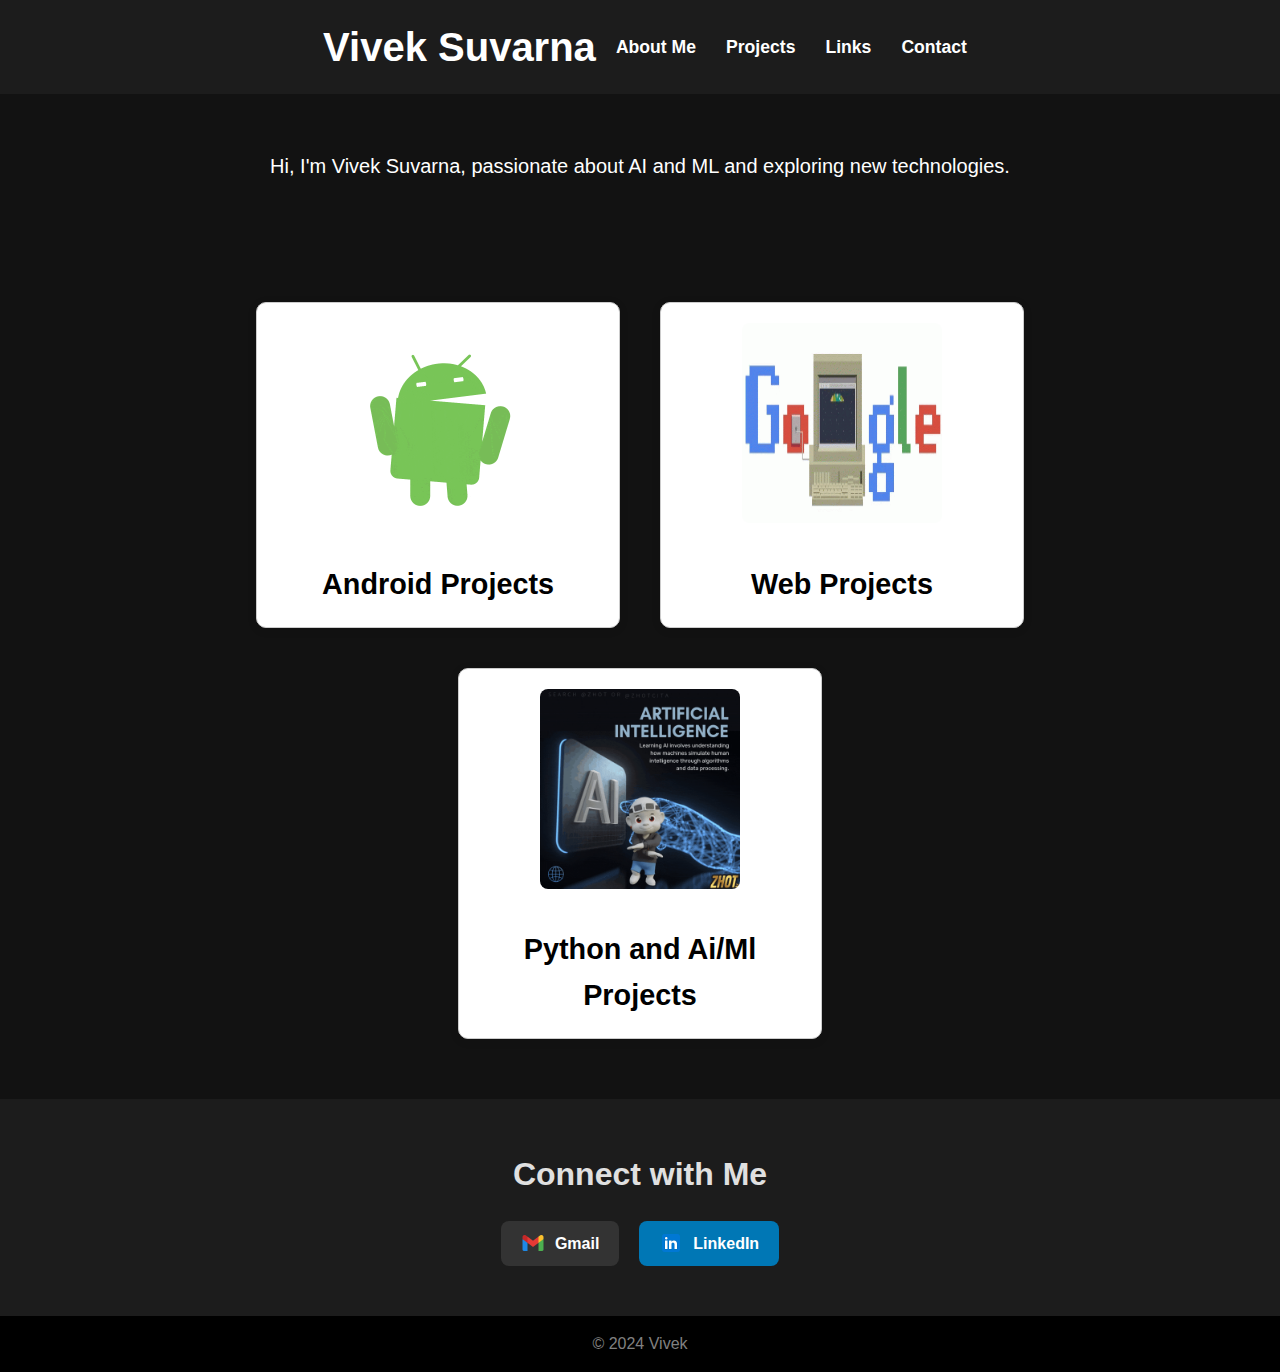
<file: index.html>
<!DOCTYPE html>
<html lang="en">
<head>
  <meta charset="UTF-8">
  <meta name="viewport" content="width=device-width, initial-scale=1.0">
  <meta http-equiv="X-UA-Compatible" content="ie=edge">
  <title>Vivek Suvarna - Portfolio</title>
  <link rel="stylesheet" href="styles.css">
</head>
<body>
  <header>
    <div class="container">
      <h1>Vivek Suvarna</h1>
      <nav>
        <ul>
          <li><a href="#about">About Me</a></li>
          <li><a href="#projects">Projects</a></li>
          <li><a href="#links">Links</a></li>
          <li><a href="#contact">Contact</a></li>
        </ul>
      </nav>
    </div>
  </header>

  <main>
<section id="about">
      <div class="container">
        <p>Hi, I'm Vivek Suvarna, passionate about AI and ML and exploring new technologies.</p>
              </div>
    </section>
    <section id="projects">
      <div class="container">
        <div class="project-box" onclick="location.href='android-projects.html'">
          <img src="robot-android.gif" alt="Android Projects">
          <h3>Android Projects</h3>
        </div>
<div class="project-box" onclick="location.href='web-projects.html'">
          <img src="web.gif" alt="Web Projects">
          <h3>Web Projects</h3>
        </div>
<div class="project-box" onclick="location.href='ai-ml-projects.html'">
          <img src="ai.gif" alt="Ai/Ml Projects">
          <h3>Python and Ai/Ml Projects</h3>
        </div>

             </div>
    </section>
<section id="contact">
  <h2>Connect with Me</h2>
  <div class="social-links">
    <a href="https://github.com/Viveks063" target="_blank" class="social github">
      <img src="gmail.png" alt="GitHub"> Gmail
    </a>
    <a href="www.linkedin.com/in/vivek-suvarna-7b7047259" target="_blank" class="social linkedin">
      <img src="linked.png" alt="LinkedIn"> LinkedIn
    </a>
  </div>
</section>  
</main>

  <footer>
    <div class="container">
      <p>&copy; 2024 Vivek</p>
    </div>
  </footer>
</body>
</html>
</file>
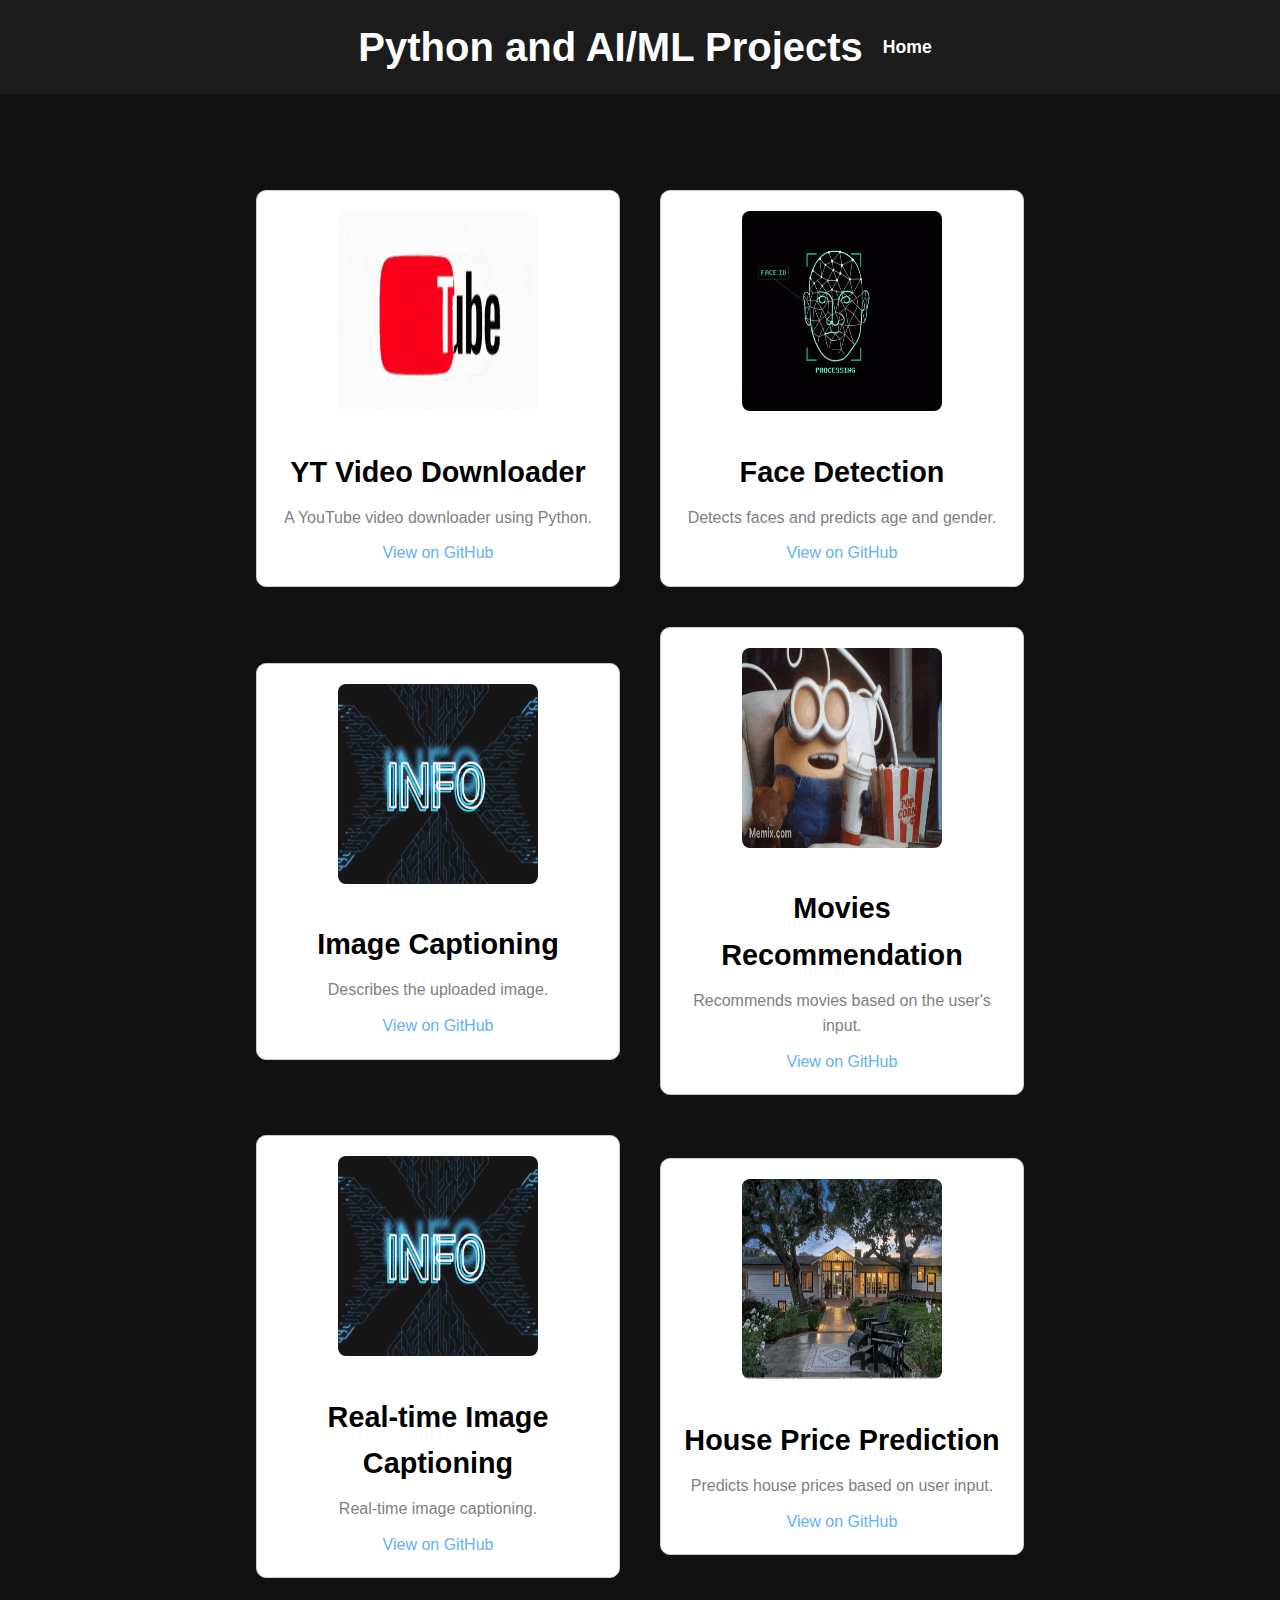
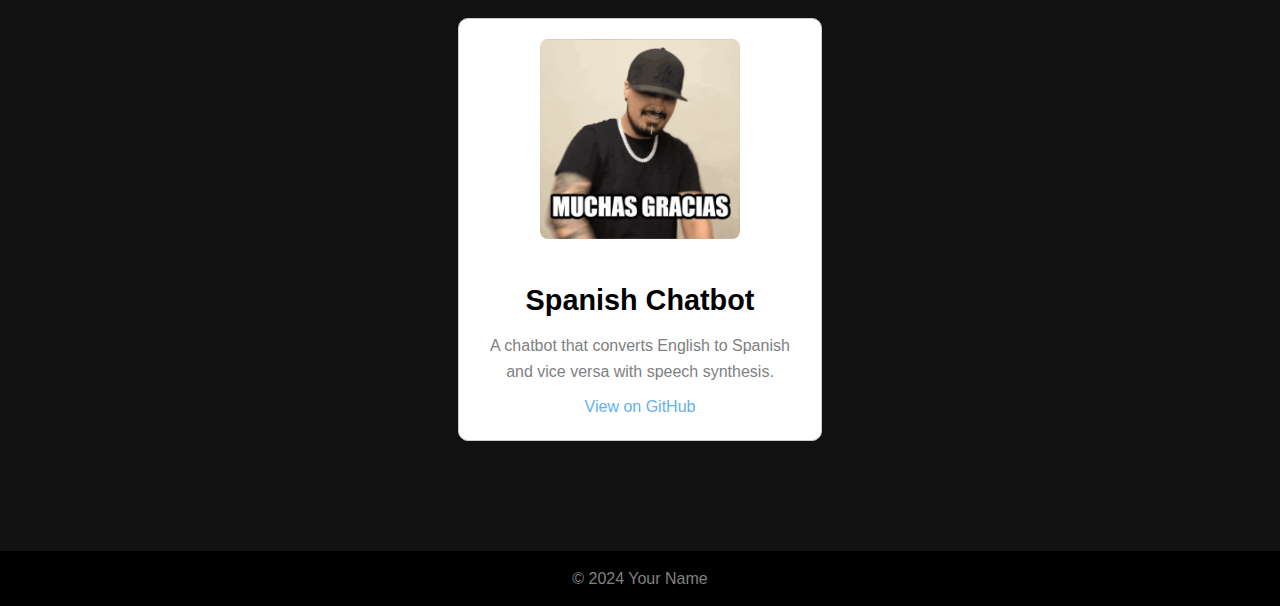
<file: ai-ml-projects.html>
<!DOCTYPE html>
<html lang="en">
<head>
  <meta charset="UTF-8">
  <meta name="viewport" content="width=device-width, initial-scale=1.0">
  <meta http-equiv="X-UA-Compatible" content="ie=edge">
  <title>Python and AI/ML Projects</title>
  <link rel="stylesheet" href="styles.css">
</head>
<body>
  <header>
    <div class="container">
      <h1>Python and AI/ML Projects</h1>
      <nav>
        <ul>
          <li><a href="index.html">Home</a></li>
        </ul>
      </nav>
    </div>
  </header>

  <main>
    <section>
      <div class="container" id="projects">
<div class="project-box">
  <img src="yt.gif" alt="YouTube Video Downloader">
  <h3>YT Video Downloader</h3>
  <p>A YouTube video downloader using Python.</p>
  <a href="https://github.com/Viveks063/Youtube-Video-Downloader.git" target="_blank">View on GitHub</a>
</div>

<div class="project-box">
  <img src="face.gif" alt="Face Detection Model">
  <h3>Face Detection</h3>
  <p>Detects faces and predicts age and gender.</p>
  <a href="https://github.com/Viveks063/Face-Detection-Model.git" target="_blank">View on GitHub</a>
</div>

<div class="project-box">
  <img src="image.gif" alt="Image Captioning">
  <h3>Image Captioning</h3>
  <p>Describes the uploaded image.</p>
  <a href="https://github.com/Viveks063/Image-Captioning-with-BLIP.git" target="_blank">View on GitHub</a>
</div>

<div class="project-box">
  <img src="movie.gif" alt="Movies Recommendation">
  <h3>Movies Recommendation</h3>
  <p>Recommends movies based on the user's input.</p>
  <a href="https://github.com/Viveks063/Movie-Recommendation.git" target="_blank">View on GitHub</a>
</div>

<div class="project-box">
  <img src="image.gif" alt="Real-time Image Captioning">
  <h3>Real-time Image Captioning</h3>
  <p>Real-time image captioning.</p>
  <a href="https://github.com/Viveks063/Real-Time-Image-Caption.git" target="_blank">View on GitHub</a>
</div>

<div class="project-box">
  <img src="house.gif" alt="House Price Prediction">
  <h3>House Price Prediction</h3>
  <p>Predicts house prices based on user input.</p>
  <a href="https://github.com/Viveks063/House-Price-Prediction.git" target="_blank">View on GitHub</a>
</div>

<div class="project-box">
  <img src="spanish.gif" alt="Spanish Chatbot">
  <h3>Spanish Chatbot</h3>
  <p>A chatbot that converts English to Spanish and vice versa with speech synthesis.</p>
  <a href="https://github.com/Viveks063/Spanish-Chatbot.git" target="_blank">View on GitHub</a>
</div>

      </div>
    </section>
  </main>

  <footer>
    <div class="container">
      <p>&copy; 2024 Your Name</p>
    </div>
  </footer>
</body>
</html>
</file>
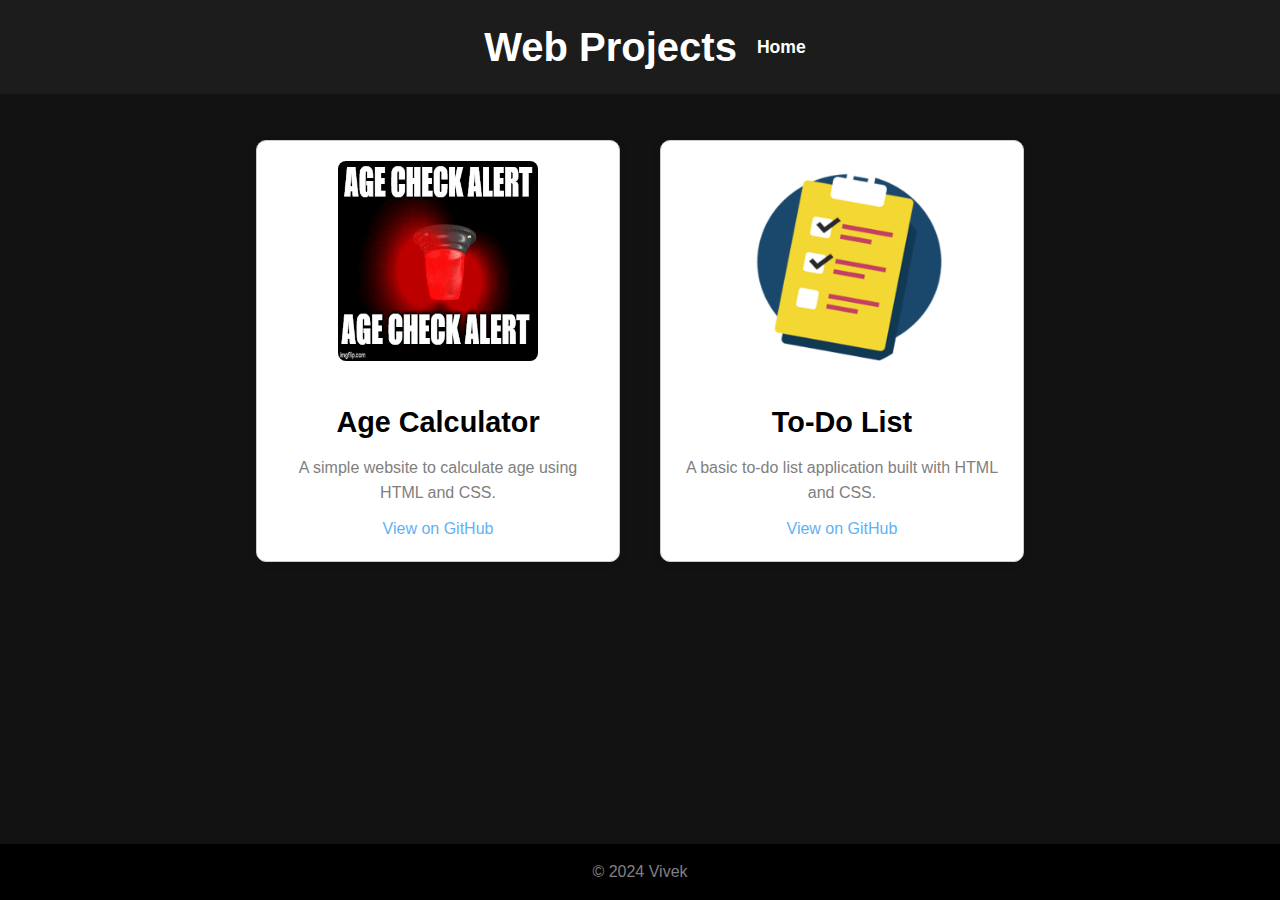
<file: web-projects.html>
<!DOCTYPE html>
<html lang="en">
<head>
  <meta charset="UTF-8">
  <meta name="viewport" content="width=device-width, initial-scale=1.0">
  <meta http-equiv="X-UA-Compatible" content="ie=edge">
  <title>Web Projects</title>
  <link rel="stylesheet" href="styles.css">
</head>
<body>
  <header>
    <div class="container">
      <h1>Web Projects</h1>
      <nav>
        <ul>
          <li><a href="index.html">Home</a></li>
        </ul>
      </nav>
    </div>
  </header>

  <main>
    <section>
      <div class="container">
        <div class="project-box">
          <img src="age.gif" alt="Age Calculator">
          <h3>Age Calculator</h3>
          <p>A simple website to calculate age using HTML and CSS.</p>
          <a href="https://github.com/Viveks063/Age-Calculator.git" target="_blank">View on GitHub</a>
        </div>
        <div class="project-box">
          <img src="todo.gif" alt="To-Do List">
          <h3>To-Do List</h3>
          <p>A basic to-do list application built with HTML and CSS.</p>
          <a href="https://github.com/Viveks063/To-Do-List.git" target="_blank">View on GitHub</a>
        </div>
      </div>
    </section>
  </main>

  <footer>
    <div class="container">
      <p>&copy; 2024 Vivek</p>
    </div>
  </footer>
</body>
</html>
</file>
<file: styles.css>
/* Global Styles */
* {
  margin: 0;
  padding: 0;
  box-sizing: border-box;
}

body, html {
  font-family: 'Arial', sans-serif;
  line-height: 1.6;
  background-color: black;
  
}

.container {
  width: 100%;
  margin: 0 auto;
justify-content: center;
}
.box
{
  height: 
}
header {
  background-color: #1c1c1c;   /* Dark header */
  color: white;
  padding: 15px 0;
  position: fixed;
  top: 0;
  left: 0;
  right: 0;
  z-index: 100;
}

header h1 {
  display: inline-block;
  margin-left: 20px;
}

nav ul {
  list-style: none;
  text-align: right;
}

nav ul li {
  display: inline-block;
  margin-right: 10px;
}

nav ul li a {
  color: white;
  text-decoration: none;
  font-weight: bold;
}

button#theme-toggle {
  display: none;  /* Hide the theme toggle button */
}

main {
  padding-top: 80px;
}

/* Section Styles */
section {
  padding: 50px 0;
}

h2 {
  color: #e0e0e0;
  margin-bottom: 15px;
}

h3 {
  color: #e0e0e0;
}

.project {
  margin: 20px 0;
}

.project a {
  color: #62b1f6;  /* Link color */
  text-decoration: none;
}

button {
  background-color: #007bff;
  color: white;
  padding: 10px 20px;
  border: none;
  cursor: pointer;
}

form {
  display: grid;
  gap: 15px;
}

form input, form textarea {
  padding: 10px;
  border-radius: 5px;
  border: 1px solid #444;
}

form button {
  width: 100%;
}

footer {
  background-color: #1c1c1c;
  color: white;
  text-align: center;
  padding: 15px;
}


#projects .container {
  display: flex;
  flex-wrap: wrap;
  justify-content: center; 
  gap: 20px; 
margin-top: 10px
}

/* Profile Picture Styles */
#about img {
  width: 250px;
  height: 300px;
  border-radius: 10%;
  object-fit: cover;
  margin-top: 20px;
}

/* Basic reset */
* {
  margin: 0;
  padding: 0;
  box-sizing: border-box;
}

body {
  font-family: Arial, sans-serif;
  background-color: #f4f4f4;
  color: #333;
  line-height: 1.6;
}

.container {
  width: 90%;
  max-width: 1200px;
  margin: 0 auto;
justify-content: center;
}

/* Header */
header {
  background-color: #333;
  color: #fff;
  padding: 20px;
  text-align: center;
}

header h1 {
  font-size: 2.5rem;
}

/* Navigation */
nav ul {
  list-style: none;
  display: flex;
  justify-content: center;
  gap: 20px;
}

nav ul li {
  display: inline;
}

nav ul li a {
  color: #fff;
  text-decoration: none;
  font-size: 1.1rem;
}

nav ul li a:hover {
  border-bottom: 2px solid #007bff;
}

/* Projects Section */
#projects {
  padding: 50px 0;
}

.project-box {
  background-color: #fff;
  padding: 20px;
  border-radius: 20px;
  box-shadow: 0 2px 10px rgba(0, 0, 0, 0.1);
  text-align: center;
  transition: transform 0.3s;
  cursor: pointer;
margin: 20px;
width:600px
}

.project-box:hover {
  transform: scale(1.05);
}

.project-box img {
  width: 100%;    
height: 200px;   
max-width: 300px;   
border-radius: 8px;
}


.project-box h3 {
  margin-top: 20px;
  font-size: 1.8rem;
color: black;
}

.project-box p {
  font-size: 1rem;
  margin: 10px 0;
}

/* Footer */
footer {
  background-color: #333;
  color: #fff;
  text-align: center;
}

/* Links */
a {
  color: #007bff;
  text-decoration: none;
}

a:hover {
  text-decoration: underline;
}
/* Add this to your styles.css file */
.container {
  display: flex;
  flex-wrap: wrap;
  justify-content: space-between;
}

.project-box {
  flex: 0 1 calc(50% - 20px); /* 50% width minus spacing */
  box-sizing: border-box;
  margin: 10px;
  border: 1px solid #ccc;
  padding: 15px;
  text-align: center;
}

.project-box img {
  width: 200px;
  height: 200px;
  margin-bottom: 10px;
}

html, body {
  height: 100%;
  margin: 0;
  display: flex;
  flex-direction: column;
}

main {
  flex: 1;  
display: flex;
  flex-direction: column;
}

footer {
  background-color: #333;
  color: #fff;
  text-align: center;
  padding: 15px;
  margin-top: auto; 
}
/* Apply dark background to the entire page */
body, html {
  font-family: 'Arial', sans-serif;
  line-height: 1.6;
  background-color: #121212; /* Dark background color */
  color: #e0e0e0; /* Light text color for contrast */
  margin: 0;
  height: 100%; /* Ensure full-page height */
  display: flex;
  flex-direction: column;
}

/* Ensure header and footer stand out in dark mode */
header {
  background-color: #1c1c1c;
  color: white;
  padding: 15px 0;
}

footer {
  background-color: black;
  color: white;
  text-align: center;
  padding: 15px;
  margin-top: auto;
}

/* Box styles for project cards */
.project-box {
  background-color: white; 
  color: #e0e0e0;
  padding: 20px;
  border-radius: 20px;
  box-shadow: 0 2px 10px rgba(0, 0, 0, 0.5); 
  text-align: center;
  transition: transform 0.3s, 
background-color 0.3s;
  cursor: pointer;
}

.project-box:hover {
  transform: scale(1.05);
  background-color: white }

a {
  color: #62b1f6;
}

a:hover {
  text-decoration: underline;
}

p
{
color: grey
}

#about p
{
color: white;
font-style : bold;
font-size : 20px;
margin-top : 20px
}
.container {
  display: flex;
  flex-wrap: wrap;
  justify-content: center; /* Center horizontally */
  align-items: center; /* Center vertically */
  gap: 20px;
  margin: 0 auto;
}

.project-box {
  width: 300px;
  background-color: white;
  color: black;
  padding: 20px;
  border-radius: 10px;
  text-align: center;
  box-shadow: 0 2px 10px rgba(0, 0, 0, 0.1);
  transition: transform 0.3s;
}

.project-box:hover {
  transform: scale(1.05);
}
#contact {
  text-align: center;
  padding: 50px 20px;
  background-color: #1c1c1c;
  color: white;
}

#contact h2 {
  margin-bottom: 20px;
  font-size: 2rem;
  color: #e0e0e0;
}

.social-links {
  display: flex;
  justify-content: center;
  gap: 20px; /* Space between links */
}

.social {
  text-decoration: none;
  color: white;
  font-weight: bold;
  padding: 10px 20px;
  border-radius: 8px;
  display: flex;
  align-items: center;
  gap: 10px; /* Space between text and icon */
  transition: background-color 0.3s ease, color 0.3s ease;
}

.social img {
  width: 24px;
  height: 24px;
}

.social.github {
  background-color: #333; /* GitHub dark color */
}

.social.github:hover {
  background-color: #444;
  color: #62b1f6; /* Highlight color */
}

.social.linkedin {
  background-color: #0077b5; /* LinkedIn blue */
}

.social.linkedin:hover {
  background-color: #005983;
  color: white;
}

@media (min-width: 768px) {
  .project-box {
    flex: 0 1 calc(33.33% - 20px); /* Adjust grid for larger screens */
  }
}
@media (min-width: 1024px) {
  /* Styles for desktops */
}
</file>
